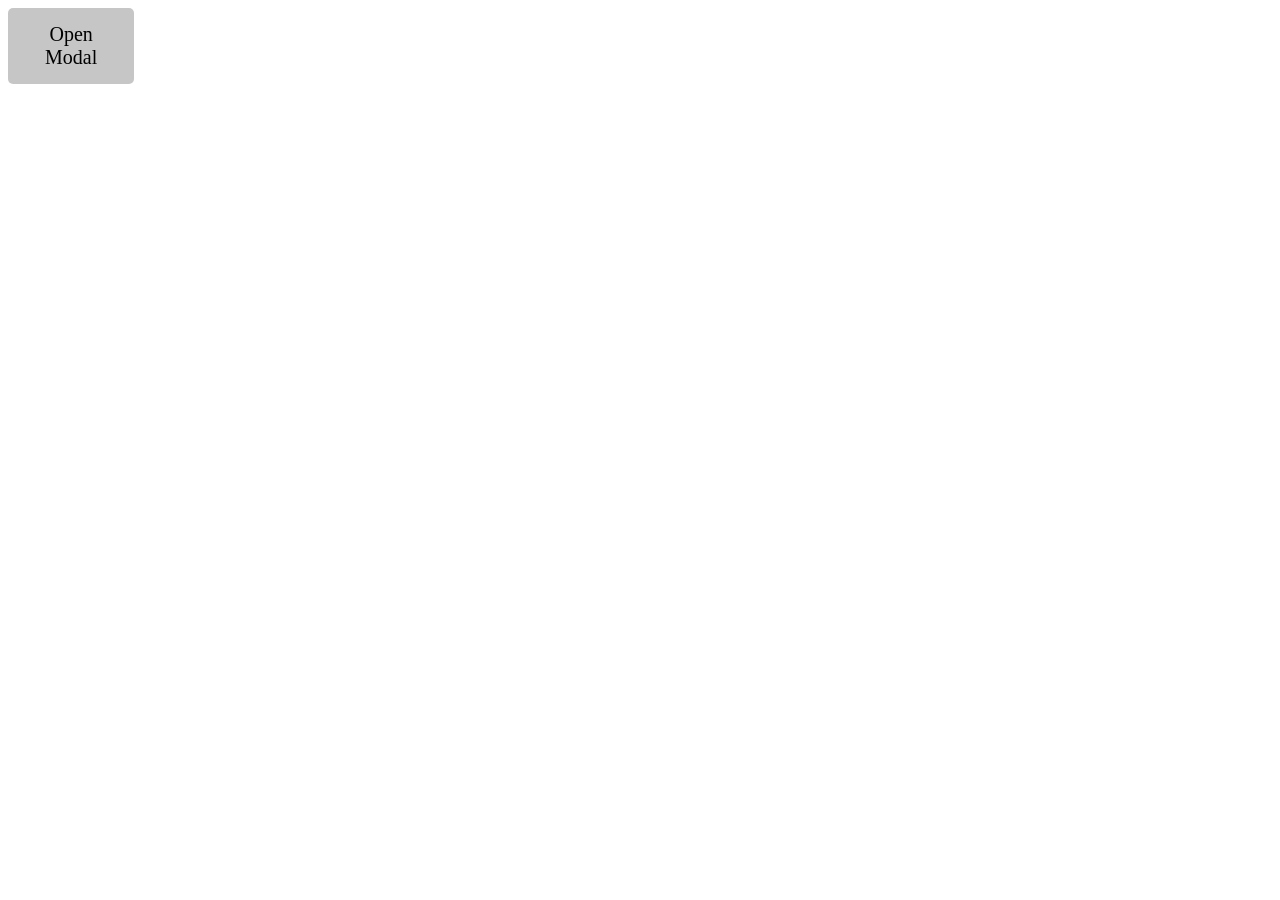
<file: Projetos de JS/Modal/index.html>
<!DOCTYPE html>
<html lang="pt-br">

<head>
    <title>Modal</title>
    <meta charset="UTF-8">
    <meta name="viewport" content="width=device-width, initial-scale=1">
    <link rel="stylesheet" href="./stylesModal.css">

</head>

<body>
    <button>Open Modal</button>
    <dialog>
        <h2 class="h2">Modal</h2>
        <p>Lorem ipsum dolor sit amet consectetur adipisicing elit. Aspernatur nihil omnis facere amet voluptatibus
            culpa aperiam, officiis alias nulla vel odit animi. Facere vero non sequi nobis dolore hic minus!
            Lorem ipsum dolor sit amet consectetur, adipisicing elit. Architecto, pariatur totam. Omnis rerum error
            minus molestiae accusamus esse corporis excepturi laboriosam architecto sequi eos nesciunt repudiandae harum
            fugiat, non et!
            Impedit voluptates fugit labore est ad sint. Odit aliquam accusantium amet rerum natus ad aut ut eligendi
            soluta quaerat! Rerum fugiat est recusandae sequi consequatur facere tenetur perspiciatis minus. Repellat.
            Quos cupiditate nemo ducimus natus fugiat minima! Quam, non officiis quo maxime tenetur laborum sunt.
            Maiores a fugit reiciendis minima repudiandae, impedit culpa sapiente odit, dicta quibusdam labore ipsum
            tempore.
            Natus sequi laudantium quasi numquam similique nemo velit amet debitis nobis itaque porro magni ratione
            voluptatum veritatis perspiciatis, optio suscipit consectetur provident est hic! Distinctio omnis aut est
            quibusdam dolorum!
            Harum quam pariatur repellat commodi nemo, quo recusandae? Quasi cupiditate consequatur corporis? Pariatur
            itaque atque aliquam accusantium nihil non sit asperiores earum nobis neque alias ad inventore similique,
            minus labore.
            Totam, veritatis nesciunt nemo minima illo adipisci possimus mollitia incidunt sapiente ratione sint fugiat
            praesentium ab quidem ex, nihil amet debitis. Sit accusantium maxime eligendi incidunt blanditiis
            exercitationem. Possimus, dignissimos.
            Sed dignissimos veniam enim doloremque ipsa tempora repellat, quasi consequuntur suscipit distinctio alias
            ut, porro odit perspiciatis iure iste laboriosam labore eius nulla facere ad asperiores numquam a? Dolores,
            error!
            Eius reiciendis adipisci, repudiandae voluptate veniam dolore odio, obcaecati cum nobis veritatis maiores
            iusto dicta quia ipsa asperiores quibusdam molestias! Eos reprehenderit iste laborum esse rerum ex at
            tenetur eligendi!
            Consequuntur, nemo! Voluptas assumenda quia quasi doloribus laudantium omnis sapiente magnam voluptatem quam
            nemo inventore eius rem pariatur quod velit incidunt enim sit ab, rerum odit sequi corrupti provident
            suscipit.
            Nam adipisci facere, delectus perferendis et nesciunt harum, laudantium doloremque nostrum illo magni! Ullam
            aspernatur sunt similique, odit quam sequi doloribus earum nemo explicabo eveniet nisi. Corrupti illum nisi
            possimus.
            Ipsum nesciunt facilis quod, ducimus earum magni sit distinctio tenetur facere aperiam ab. Laborum ullam est
            ipsa molestias expedita, perferendis temporibus culpa quas, odit nihil adipisci at quasi deserunt accusamus.
            Aliquid, fuga reprehenderit distinctio maxime officiis iure officia corrupti error tempora numquam odit
            mollitia et vel ducimus aperiam rerum laboriosam aliquam quibusdam. Minus fugit adipisci rerum officiis
            reiciendis distinctio voluptas!
            Nisi fugiat alias nostrum deserunt maxime illum modi impedit, aperiam id, suscipit repellendus sequi
            expedita consequuntur rerum, sapiente eaque corrupti. Atque est facere corrupti porro. Commodi tenetur quas
            saepe vel.
            Facilis, saepe. Voluptatibus natus quis velit officiis sed iste pariatur quisquam asperiores, itaque harum
            dicta, quibusdam voluptatum numquam perferendis totam expedita. Fugiat dolorem quis perspiciatis aut,
            consequatur optio. Voluptate, quod.
            Nesciunt voluptates provident facilis excepturi pariatur sequi quisquam nemo molestiae maxime! Debitis
            impedit nam cum maiores consectetur cumque voluptate, explicabo doloremque vero architecto sed atque
            blanditiis provident minima voluptatem ducimus?
            Exercitationem cumque, ducimus, similique modi obcaecati, voluptatum magnam illum quam dignissimos quasi
            tenetur maxime dolorem veniam. Earum impedit, consequatur laudantium quas cum optio similique neque sunt,
            magnam sit perferendis omnis!
            Natus, culpa! Quo, recusandae quas? Sint, nemo dignissimos. Porro animi consectetur sequi tempora
            consequuntur ut vel eos? Voluptatem atque cumque officia ipsa quia expedita! Nisi ab facilis modi suscipit
            expedita.
            Recusandae voluptatem dicta, voluptatibus quos asperiores natus ipsam doloremque enim aliquam adipisci
            deleniti voluptates, accusantium dolor officiis eum provident cumque nisi quod rem in nulla odit
            consectetur? Reiciendis, esse consequatur.
            Eius, possimus. Dolor debitis itaque nisi unde, officiis ut consectetur, minima quod facilis ullam
            voluptatem ipsum! Repellendus, animi! Cupiditate doloremque officiis itaque atque hic? Iusto, suscipit
            assumenda. Nobis, odio aliquam.
            Nam possimus error rerum iusto ipsa sed debitis quis necessitatibus dolores? Saepe officiis soluta
            architecto modi minima, et dolorem atque fuga consectetur tenetur voluptatibus, doloribus maxime maiores
            voluptatem accusantium repellendus.
            Sint pariatur minima vero labore totam repellat iusto dolor odit porro est eius dolorem quas impedit
            consectetur, nulla atque architecto ipsam tempore praesentium. Neque, earum! Delectus dicta aspernatur
            voluptates tempore?
            Illo alias voluptatem esse itaque dicta perspiciatis dolor sapiente assumenda temporibus eligendi? Odio
            numquam ab repudiandae quibusdam consequuntur accusamus cupiditate excepturi! Animi expedita unde cumque.
            Fugit minima facilis iste impedit?
            Rem minima quisquam consequuntur laudantium. Cumque amet vero quia consequatur quas error ducimus quae dicta
            placeat repellat minima distinctio voluptatibus necessitatibus velit numquam, ipsam dolorum. Dicta alias
            aperiam optio eligendi?
            Dignissimos molestias a eius quos recusandae! Voluptate, error! Reiciendis excepturi, natus sed minus
            praesentium corporis modi deserunt tempore reprehenderit adipisci voluptates dolores sint cumque eius
            placeat rerum id harum nulla.
            Praesentium sapiente aliquam velit neque ullam expedita recusandae eum veritatis natus illum, rerum minus
            beatae maxime error, provident adipisci quia, odit repudiandae tenetur eaque ad dicta? Sit modi incidunt
            accusantium!
            Suscipit molestias a molestiae saepe, veniam delectus ad aliquam laboriosam similique, in repudiandae minus!
            Reiciendis, itaque consectetur, excepturi labore veniam atque in natus cum inventore ipsa totam esse
            necessitatibus error.
            Voluptatem beatae expedita temporibus obcaecati, vel possimus ea dignissimos tempora itaque commodi,
            distinctio, ducimus magnam iusto vitae totam nesciunt nemo aliquam laudantium sapiente repellat ipsam. Odio
            porro quasi commodi aliquam.
            Atque culpa eveniet facere quae aliquam quis. Omnis autem sapiente soluta voluptate quos, cumque aut qui
            corrupti sed porro, dolores cum explicabo beatae quia? Quisquam ab repudiandae facere quam. Distinctio!
            Suscipit quos recusandae nobis? Odio aut pariatur minus doloremque alias iusto voluptatum laudantium veniam
            blanditiis consequatur? Eaque soluta consectetur error maiores debitis, quas vitae, quis sequi dolore,
            consequatur illum iusto.
            Fuga repellendus dicta voluptates similique eum rem totam perferendis fugiat placeat esse optio blanditiis
            nihil deserunt ipsum nemo laborum facilis dolorem dolores eaque explicabo, quaerat, beatae voluptatibus
            tempora quidem. Reprehenderit?</p>
        <button>Close</button>
    </dialog>
    <script src="./scriptModal.js"></script>
</body>

</html>
</file>
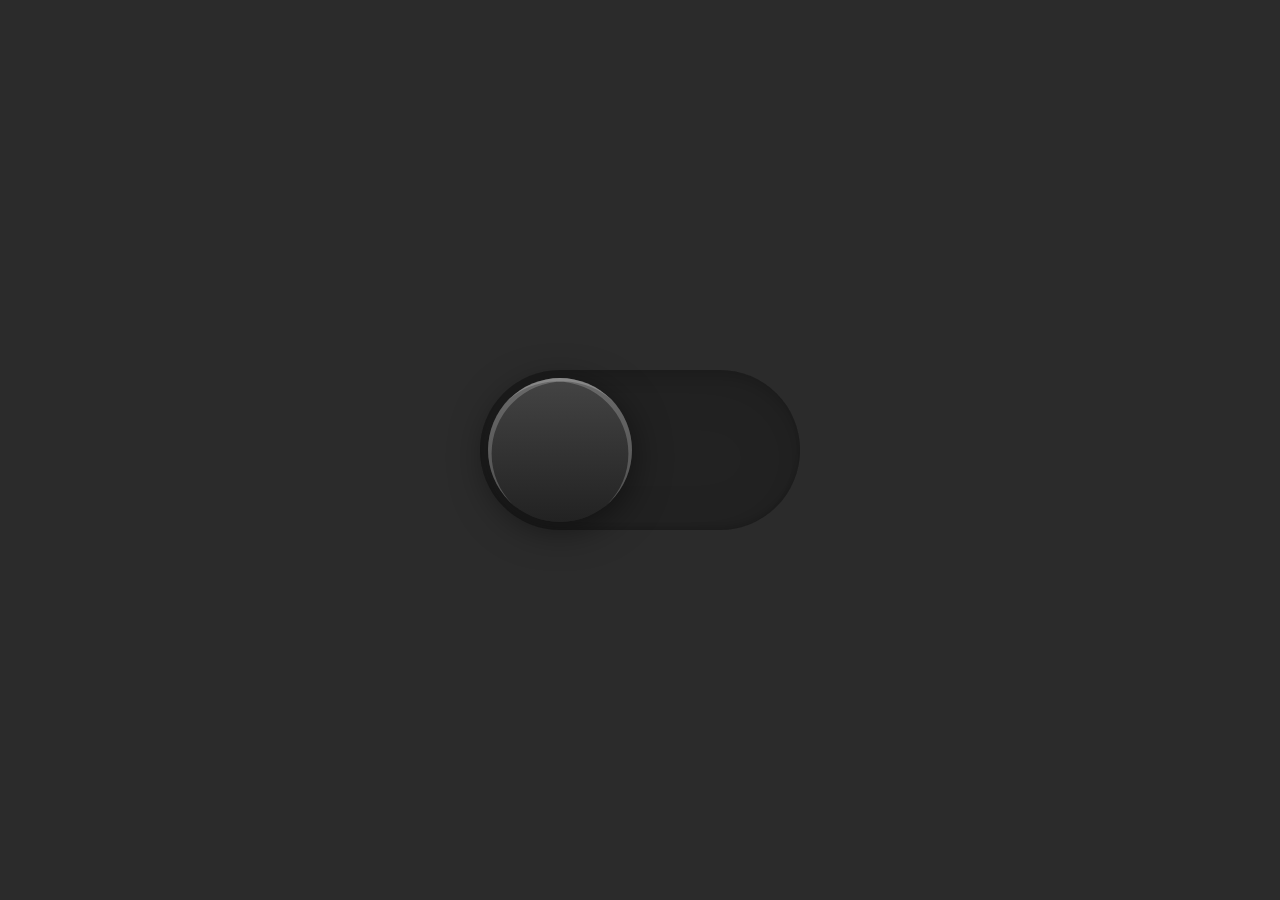
<file: Projetos de JS/Dark-light Mode/DarkLightMode.html>
<!DOCTYPE html>
<html lang="en">
<head>
    <meta charset="UTF-8">
    <meta name="viewport" content="width=device-width, initial-scale=1.0">
    <link rel="stylesheet" href="./DarkLightModeStyle.css">
    <title>Dark & light Mode | Improv3 Channel</title>
</head>
<body>
    <input type="checkbox" class="checkbox">
</body>
</html>
</file>
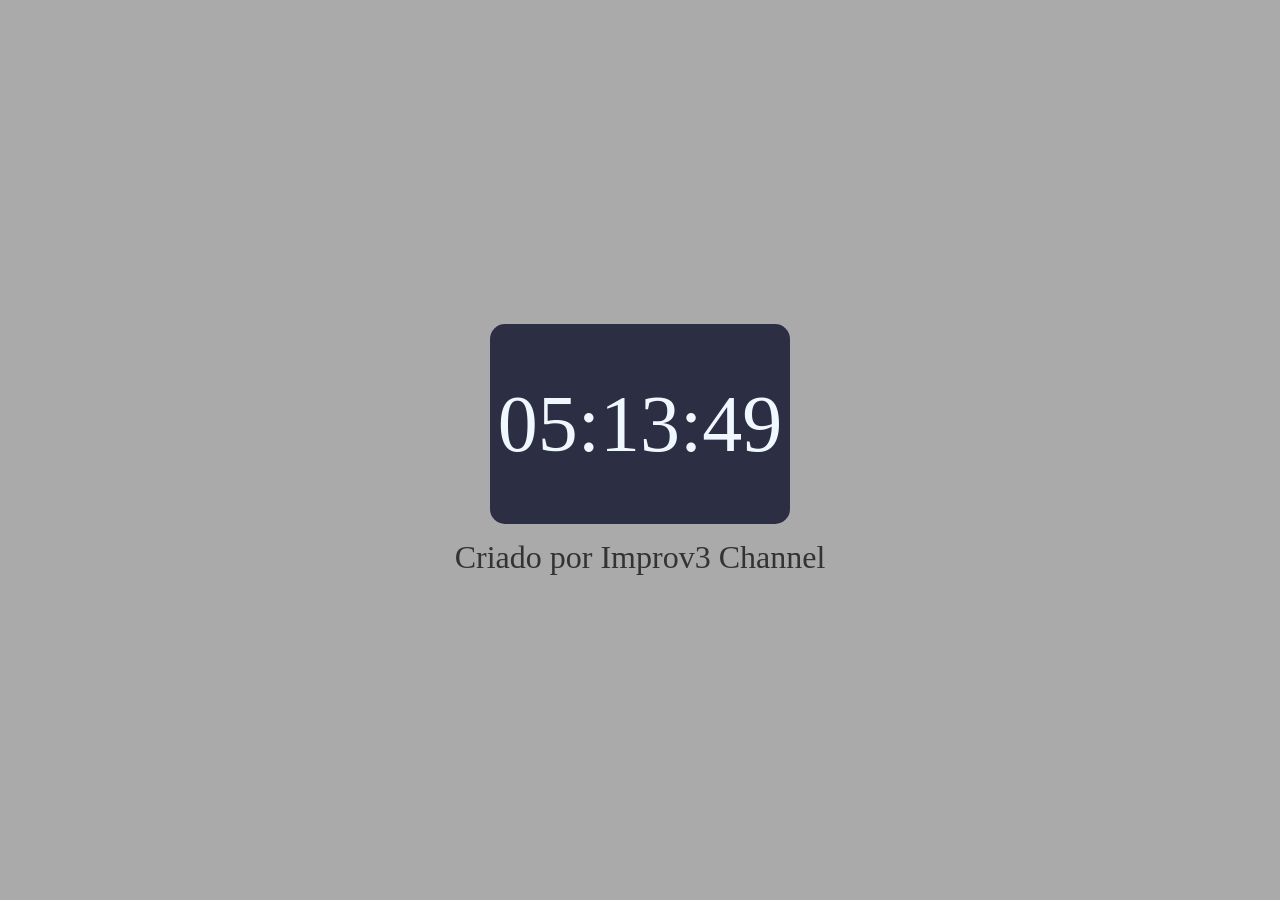
<file: Projetos de JS/Relogio Digital/clock.html>
<!DOCTYPE html>
<html lang="pt-br">

<head>
    <meta charset="UTF-8">
    <meta name="viewport" content="width=device-width, initial-scale=1.0">
    <!-- Link CSS -->
    <link rel="stylesheet" href="./css/clock-style.css">
    <title>Digital Clock | by Improv3 Channel</title>
</head>

<body>
    <!-- Div mãe -->
    <div class="relogio">
        <div class="display">00:00:00</div>
        <footer>Criado por Improv3 Channel</footer>
    </div>


    <!-- Link JavaScript -->
    <script src="./js/clock-script.js"></script>
</body>

</html>
</file>
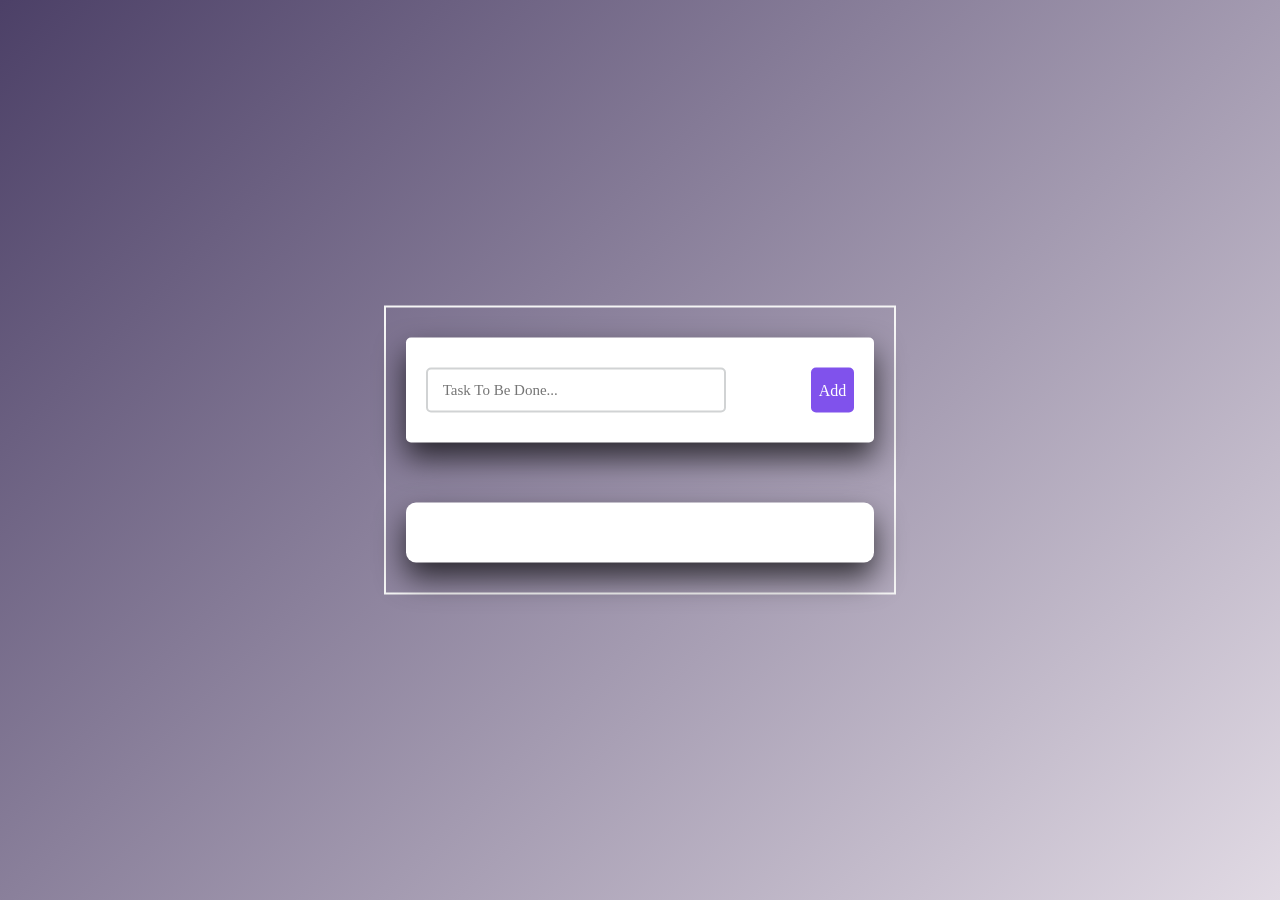
<file: Projetos de JS/To-Do List/to-do-index.html>
<!DOCTYPE html>
<html lang="en">

<head>
    <meta charset="UTF-8">
    <meta name="viewport" content="width=device-width, initial-scale=1.0">
    <link rel="stylesheet" href="to-do-styles.css">
    <link rel="stylesheet" href="https://cdnjs.cloudflare.com/ajax/libs/font-awesome/6.5.1/css/all.min.css"
        integrity="sha512-DTOQO9RWCH3ppGqcWaEA1BIZOC6xxalwEsw9c2QQeAIftl+Vegovlnee1c9QX4TctnWMn13TZye+giMm8e2LwA=="
        crossorigin="anonymous" referrerpolicy="no-referrer" />
    <title>To-Do List | Improv3 Channel</title>
</head>

<body>
    <div class="container">
        <div id="newtask">
            <input type="text" placeholder="    Task To Be Done...">
            <button id="push">Add</button>
        </div>
        <div id="tasks"></div>
    </div>





    <script src="./to-do-script.js"></script>
</body>

</html>
</file>
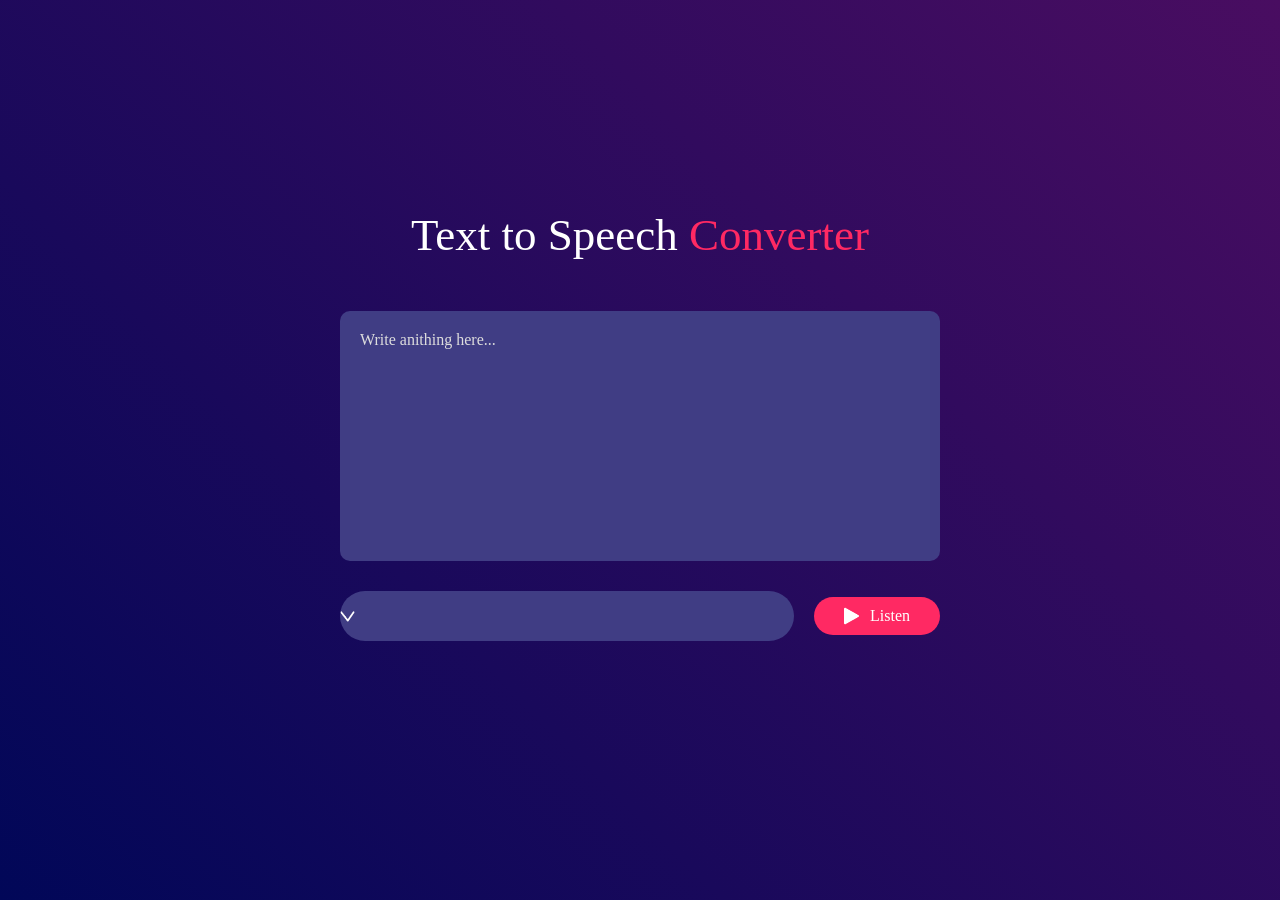
<file: Projetos de JS/Voice Converter/VoiceConverter.html>
<!DOCTYPE html>
<html lang="en">
<head>
    <meta charset="UTF-8">
    <meta name="viewport" content="width=device-width, initial-scale=1.0">
    <!-- link css   -->
    <link rel="stylesheet" href="./VoiceConverterStyles.css">
    <title>Voice Converter by Improv3 Channel</title>
</head>
<body>
    <div class="hero">
        <h1>Text to Speech <span>Converter</span></h1>
        <textarea placeholder="Write anithing here..."></textarea>
        <div class="row">
            <select></select>
            <button><img src="./images/play.png">Listen</button>
        </div>
    </div>
            <!-- Link JS  -->
    <script src="./VoiceConverterJS.js"></script>
</body>
</html>
</file>
<file: Projetos de JS/Modal/stylesModal.css>
dialog::backdrop {
  background-color: rgb(0 0 0 / 0.5);
}
dialog {
  border: none;
  border-radius: 0.5rem;
  box-shadow: 0 0 1rem rgb(0 0 0 / 0.3);
  width: 80%;
  box-shadow: 10px 10px 5px rgb(1, 40, 53);
}
button {
  background-color: #5555;
  width: 10%;
  height: 10%;
  padding: 15px 32px;
  border: none;
  text-decoration: none;
  border-color: black;
  border-radius: 5px;
  font-size: 16px;
  transition: 0.4s ease-in;
  font-family: "Times New Roman", Times, serif;
  font-size: 20px;
  text-decoration: bold;
}
button:hover {
  background-color: whitesmoke;
  color: black;
}
.h2 {
  text-align: center;
  font-family: "Times New Roman", Times, serif;
  font-size: 50px;
}
p {
  font-family: "Times New Roman", Times, serif;
  font-size: 25px;
  text-align: center;
}
</file>
<file: Projetos de JS/Dark-light Mode/DarkLightModeStyle.css>
*{
    margin: 0;
    padding: 0;
    box-sizing: border-box;
    font-family: 'Times New Roman', Times, serif;
}
body{
    display: grid;
    height: 100vh;
    place-items: center;
    background: #2b2b2b;
}
.checkbox{
    height: 160px;
    width: 320px;
    background: #222;
    appearance: none;
    border-radius: 160px;
    box-shadow: inset 0 8px 60px rgba(0,0,0,0.1),
                inset 0 8px 8px rgba(0,0,0,0.1),
                inset 0 -4px 4px rgba(0,0,0,0.1);
    position: relative;
    outline: none;
    cursor: pointer;
    transition: 0.5s;
}
.checkbox::before{
    height: 160px;
    width: 160px;
    position: absolute;
    top: 0;
    left: 0;
    content: "";
    background: linear-gradient(to bottom, #444, #222);
    border-radius: 160px;
    transform: scale(0.9);
    transition: 0.5s;
    box-shadow: 0 8px 40px rgba(0,0,0,0.5),
                inset 4px 4px rgba(255,255,255,0.2),
                inset -4px 4px rgba(255,255,255,0.2)
}
.checkbox:checked {
    background: #fff;
    box-shadow: inset 0 2px 60px rgba(0,0,0,0.1),
                inset 0 2px 8px rgba(0,0,0,0.1),
                inset 0 -4 4px rgba(0,0,0,0.05);
}
.checkbox:checked::before{
    left: 160px;
    box-shadow: 0 8px 20px rgba(0,0,0,0.1),
                inset 4px 4px rgba(255,255,255,1),
                inset -4px 4px rgba(255,255,255,1);
    background: linear-gradient(to bottom, #eaeaea), #f9f9f9;                
}
.checkbox::after{
    content: "";
    position: absolute;
    height: 100vh;
    width: 100vw;
    background: #2b2b2b;
    top: 80px;
    left: 160px;
    z-index: -1;
    transform: translate(-50%,-50%);
    transition: 0.5s;
}
.checkbox:checked::after{
    background: #f8f8f8;
}
</file>
<file: Projetos de JS/Relogio Digital/css/clock-style.css>
/* reset de css */
* {
  margin: 0;
  padding: 0;
  font-family: "Times New Roman", Times, serif;
  background-color: #aaa;
}
/* Estilizando e alinhando itens */
.relogio {
  height: 100vh;
  display: flex;
  flex-direction: column;
  align-items: center;
  justify-content: center;
}

.display {
  background-color: #2c2e43;
  width: 300px;
  height: 200px;
  text-align: center;
  line-height: 200px;
  border-radius: 15px;
  color: aliceblue;
  font-size: 5em;
}
footer {
  font-size: 2em;
  margin-top: 15px;
  color: #333;
}
</file>
<file: Projetos de JS/To-Do List/to-do-styles.css>
*,
*::before,
*::after {
  margin: 0;
  padding: 0;
  box-sizing: border-box;
  font-family: "Times New Roman", Times, serif;
}
body {
  height: 100vh;
  background: linear-gradient(135deg, #4c4067, #e1dae4);
}
.container {
  border: 2px solid whitesmoke;
  width: 40%;
  min-width: 450px;
  position: absolute;
  transform: translate(-50%, -50%);
  top: 50%;
  left: 50%;
  padding: 30px 20px;
}
#newtask {
  background-color: #ffffff;
  padding: 30px 20px;
  border-radius: 5px;
  box-shadow: 0 15px 30px rgba(0, 0, 0, 0.7);
}
#newtask input {
  width: 70%;
  width: 70%;
  height: 45px;
  font-family: "Times New Roman", Times, serif;
  font-size: 15px;
  border: 2px solid #d1d3d4;
  color: #111111;
  position: relative;
  border-radius: 5px;
}
#newtask input:focus {
  outline: none;
  border-color: #8052ec;
}
#newtask button {
  position: relative;
  float: right;
  width: 10%;
  height: 45px;
  padding: 10px 5px;
  align-items: center;
  border-radius: 5px;
  font-family: "Times New Roman", Times, serif;
  font-weight: 500;
  font-size: 16px;
  background-color: #8052ec;
  border: none;
  color: #ffff;
  cursor: pointer;
}
#tasks {
  background-color: #ffffff;
  padding: 30px 20px;
  margin-top: 60px;
  border-radius: 10px;
  box-shadow: 0 15px 30px rgba(0, 0, 0, 0.7);
  width: 100%;
  position: relative;
}
.task {
  background-color: #ffffff;
  height: 50px;
  padding: 5px 10px;
  margin-top: 10px;
  display: flex;
  align-items: center;
  justify-content: space-between;
  border-bottom: 2px solid #485156;
}
.task span {
  font-family: "Times New Roman", Times, serif;
  font-size: 15px;
  font-weight: 400;
}
.task button {
  background-color: #8052ec;
  color: #ffffff;
  height: 100%;
  width: 40px;
  border-radius: 5px;
  border: none;
  cursor: pointer;
  outline: none;
}
.completed {
  text-decoration: line-through;
}
</file>
<file: Projetos de JS/Voice Converter/VoiceConverterStyles.css>
*{
    margin: 0;
    padding: 0;
    font-family: 'Times New Roman', Times, serif;
    box-sizing: border-box;
}
.hero{
    width: 100%;
    min-height: 100vh;
    background: linear-gradient(45deg, #010758, #490d61);
    display: flex;
    align-items: center;
    justify-content: center;
    flex-direction: column;
    color: #fff;
}
.hero h1{
    font-size: 45px;
    font-weight: 500;
    margin-top: -50px;
    margin-bottom: 50px;
}
.hero h1 span{
    color: #ff2963;
}
textarea{
    width: 600px;
    height: 250px;
    background: #403d84;
    color: #fff;
    font-size: 15px;
    border: 0;
    outline: 0;
    padding: 20px;
    border-radius: 10px;
    resize: none;
    margin-bottom: 30px;
}
textarea::placeholder{
    font-size: 16px;
    color: #ddd;
}
.row{
    width: 600px;
    display: flex;
    align-items: center;
    gap: 20px;
}
button{
    background: #ff2963;
    color: #fff;
    font-size: 16px;
    padding: 10px 30px;
    border-radius: 35px;
    border: 0;
    outline: 0;
    cursor: pointer;
    transition: 0.5s;
    display: flex;
    align-items: center;
}
button:hover{
    background: black;
    color: #fff;
}
button img{
    width: 16px;
    margin-right: 10px;
}
select{
    flex: 1;
    color: #fff;
    background: #403d84;
    height: 50px;
    padding: 0 20px;
    outline: 0;
    border: 0;
    border-radius: 35px;
    appearance: none;
    background-image: url(./images/dropdown.png);
    background-repeat: no-repeat;
    background-size: 15px;
    background-position-x: calc(100% -20px);
    background-position-y: 20px;
}
</file>
